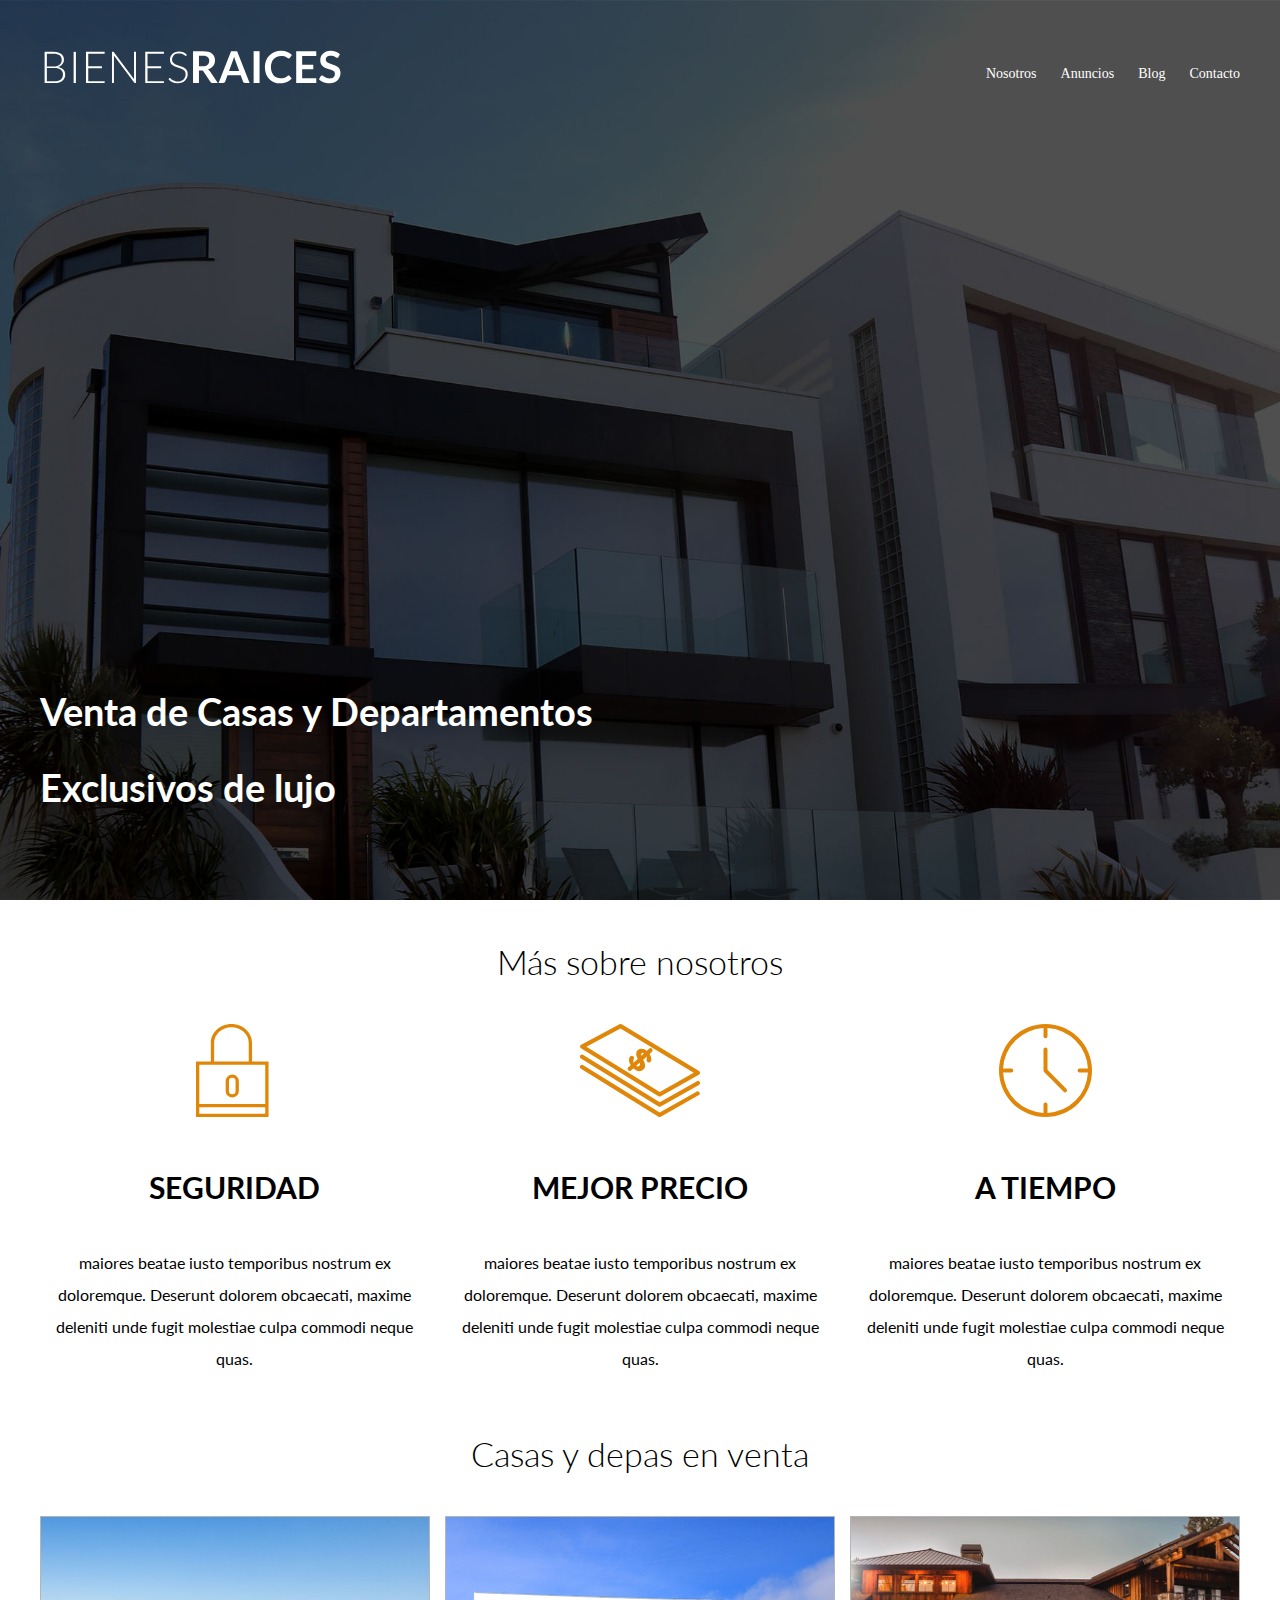
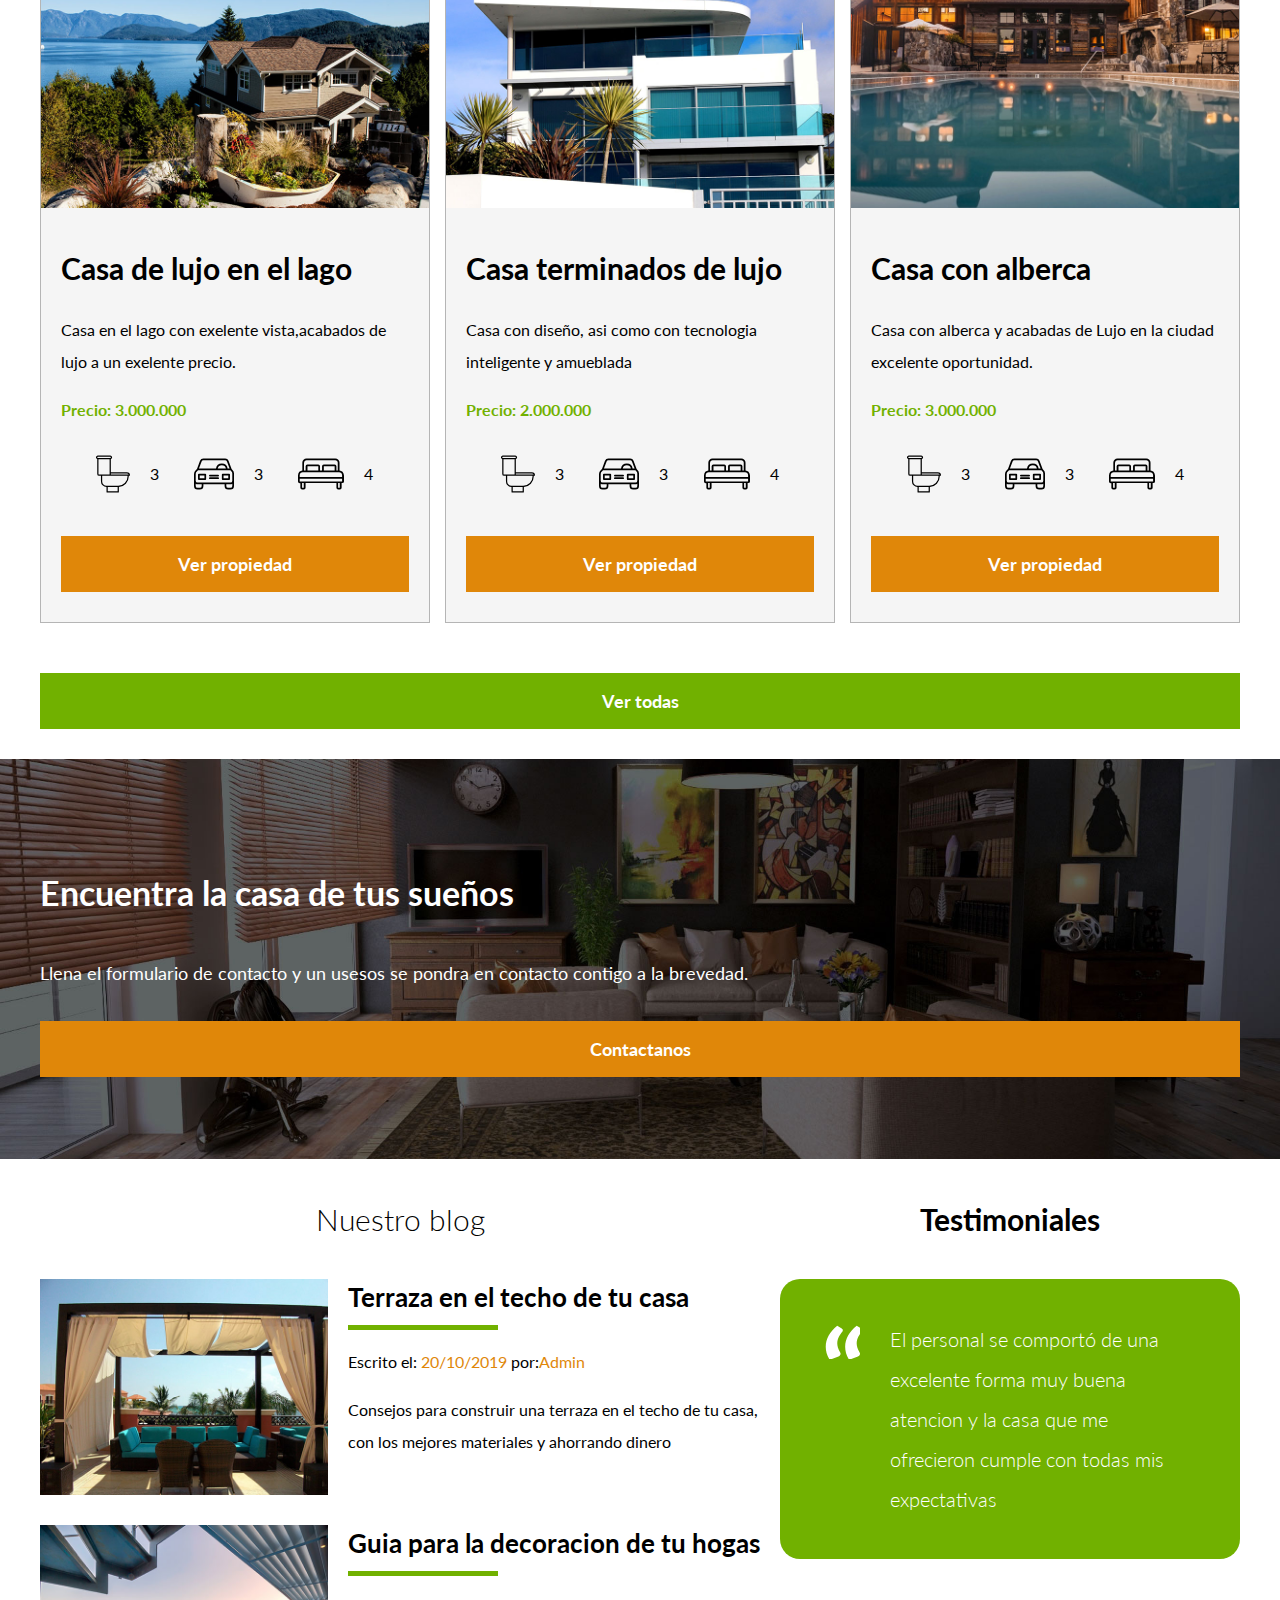
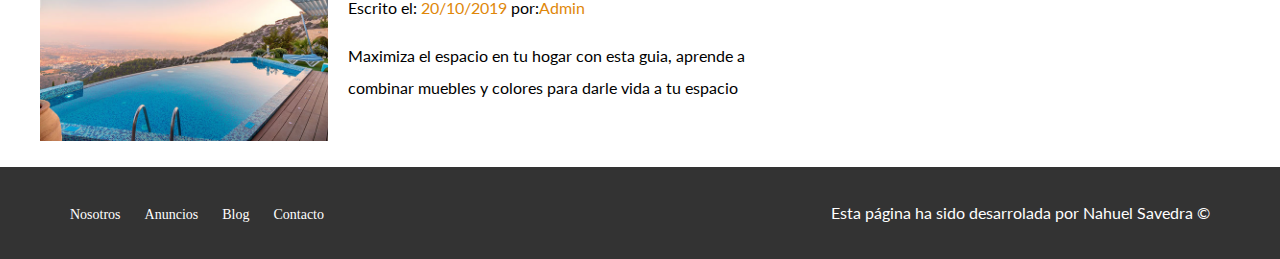
<file: index.html>
<!DOCTYPE html>
<html lang="en">
<head>
    <meta charset="UTF-8">
    <meta name="viewport" content="width=device-width, initial-scale=1.0">
    <meta http-equiv="X-UA-Compatible" content="ie=edge">
    <title>Bienes Raíces</title>
    <link href="https://fonts.googleapis.com/css?family=Lato:300,400,700,900&display=swap" rel="stylesheet">
    <link rel="stylesheet" href="css/normalice.css">
    <link rel="stylesheet" href="css/styles.css">
</head>
<body>
    <header class="site-header inicio">
        <div class="contenedor contenido-header">
            <div class="barra">
              <a href="/">
              <img src="img/logo.svg" alt="Logotipo de Bienes Raices">
              </a>


              <div class="mobile-menu">
                <a href="#navegacion"><img src="img/barras.svg" alt="Barras"></a>
              </div>


              <nav id="navegacion" class="navegacion">
                <a href="Nosotros.html">Nosotros</a>
                <a href="Anuncios.html">Anuncios</a>
                <a href="Blog.html">Blog</a>
                <a href="Contacto.html">Contacto</a>
            </nav>
        </div> <!--contenedor -->

      <h1>Venta de Casas y Departamentos Exclusivos de lujo</h1>
    </div>
   </header>

    <section class="contenedor">
        <h2 class="fw-300 centrar-texto">Más sobre nosotros</h2>
        <div class="iconos-nosotros">
            <div class="icono">
                <img src="img/icono1.svg" alt="Icono seguridad">
                <h3>Seguridad</h3>
                <p>maiores beatae iusto temporibus nostrum ex doloremque. Deserunt dolorem obcaecati, maxime deleniti unde fugit molestiae culpa commodi neque quas.</p>
            </div>

            <div class="icono">
                <img src="img/icono2.svg" alt="Icono Mejor precio">
                <h3>Mejor precio</h3>
                <p>maiores beatae iusto temporibus nostrum ex doloremque. Deserunt dolorem obcaecati, maxime deleniti unde fugit molestiae culpa commodi neque quas.</p>
            </div>

            <div class="icono">
                <img src="img/icono3.svg" alt="Icono Tiempo">
                <h3>A tiempo</h3>
                <p>maiores beatae iusto temporibus nostrum ex doloremque. Deserunt dolorem obcaecati, maxime deleniti unde fugit molestiae culpa commodi neque quas.</p>
            </div>
      </div>
    </section>

    <main class="section contenedor">
        <h2 class="fw-300 centrar-texto">Casas y depas en venta</h2>
        <div class="contenedor-anuncios">
        <div class="anuncio">
              <img src="img/anuncio1.jpg" alt="imagen lago">
                  <div class="contenido-anuncio">
                  <h3>Casa de lujo en el lago</h3>
                  <p>Casa en el lago con exelente vista,acabados de lujo a un exelente precio.</p>
                  <p class="precio">Precio: 3.000.000</p>
                  <ul class="iconos-caracteristica">
                      <li><img src="img/icono_wc.svg" alt="icono wc">
                    <p>3</p></li>
                      <li><img src="img/icono_estacionamiento.svg" alt="icono wc">
                        <p>3</p></li>
                      <li><img src="img/icono_dormitorio.svg" alt="icono wc">
                        <p>4</p></li>
                  </ul>
                  <a href="anuncio.html" class="botones boton-amarillo d-block">Ver propiedad</a>
                </div>
        </div>

        <div class="anuncio">
            <img src="img/anuncio2.jpg" alt="imagen casa de lujo">
                <div class="contenido-anuncio">
                <h3>Casa terminados de lujo</h3>
                <p>Casa con diseño, asi como con tecnologia inteligente y amueblada </p>
                <p class="precio">Precio: 2.000.000</p>
                <ul class="iconos-caracteristica">
                    <li><img src="img/icono_wc.svg" alt="icono wc">
                  <p>3</p></li>
                    <li><img src="img/icono_estacionamiento.svg" alt="icono wc">
                      <p>3</p></li>
                    <li><img src="img/icono_dormitorio.svg" alt="icono wc">
                      <p>4</p></li>
                </ul>
                <a href="anuncio.html" class="botones boton-amarillo d-block">Ver propiedad</a>
                </div>
        </div>

        <div class="anuncio">
            <img src="img/anuncio3.jpg" alt="imagen alberca">
                <div class="contenido-anuncio">
                  <h3>Casa con alberca</h3>
                  <p>Casa con alberca y acabadas de Lujo en la ciudad excelente oportunidad.</p>
                  <p class="precio">Precio: 3.000.000</p>
                  <ul class="iconos-caracteristica">
                    <li><img src="img/icono_wc.svg" alt="icono wc">
                  <p>3</p></li>
                    <li><img src="img/icono_estacionamiento.svg" alt="icono wc">
                      <p>3</p></li>
                    <li><img src="img/icono_dormitorio.svg" alt="icono wc">
                      <p>4</p></li>
                </ul>
                  <a href="anuncio.html" class="botones boton-amarillo d-block">Ver propiedad</a>
                </div>
        </div>
      </div>

        <div class="ver-todas"><a href="Anuncios.html" class="botones boton-verde">Ver todas</a></div>

    </main>

    <section class="imagen-contacto">
            <div class="contenedor contenido-contacto">
            <h2>Encuentra la casa de tus sueños</h2>
            <p>Llena el formulario de contacto y un usesos se pondra en contacto contigo a la brevedad.</p>
            <a href="Contacto.html" class="botones boton-amarillo">Contactanos</a>
            </div>
    </section>
    <div class="seccion-inferior contenedor seccion">
    <section class="blog">
        <h3 class="centrar-texto fw-300">Nuestro blog</h3>

        <article class="entrada-blog">
            <div class="imagen">
            <img src="img/blog1.jpg" alt="Entrada de blog">
          </div>
          <div class="texto-entrada">
            <a href="entrada.html">
             <h4>Terraza en el techo de tu casa</h4>
            </a>
            <p>Escrito el: <span>20/10/2019</span> por:<span>Admin</span></p>
            <p>Consejos para construir una terraza en el techo de tu casa, con los mejores materiales y ahorrando dinero</p>
          </div>
        </article>

        <article class="entrada-blog">
          <div class="imagen">
            <img src="img/blog2.jpg" alt="Entrada de blog">
          </div>
          <div class="texto-entrada">
            <a href="entrada.html">
              <h4>Guia para la decoracion de tu hogas</h4>
            </a>
            <p>Escrito el: <span>20/10/2019</span> por:<span>Admin</span></p>
            <p>Maximiza el espacio en tu hogar con esta guia, aprende a combinar muebles y colores para darle vida a tu espacio</p>
          </div>
        </article>
    </section>

    <section class="testimoniales">
        <h3 class="centrar-texto fw300">Testimoniales</h3>
          <div class="testimonial">
        <blockquote>
            El personal se comportó de una excelente forma muy buena atencion y la casa que me ofrecieron cumple con todas mis expectativas
        </blockquote>
    </section>
  </div>
   <p> </p>
  </div>

    <footer class="site-footer seccion">
      <div class="contenedor contenedor-footer">
      <nav class="navegacion">
        <a href="Nosotros.html">Nosotros</a>
        <a href="Anuncios.html">Anuncios</a>
        <a href="Blog.html">Blog</a>
        <a href="Contacto.html">Contacto</a>
      </nav>
        <p class="copyright">Esta página ha sido desarrolada por Nahuel Savedra &copy; </p>
      </div>
    </footer>
</body>
</html>
</file>
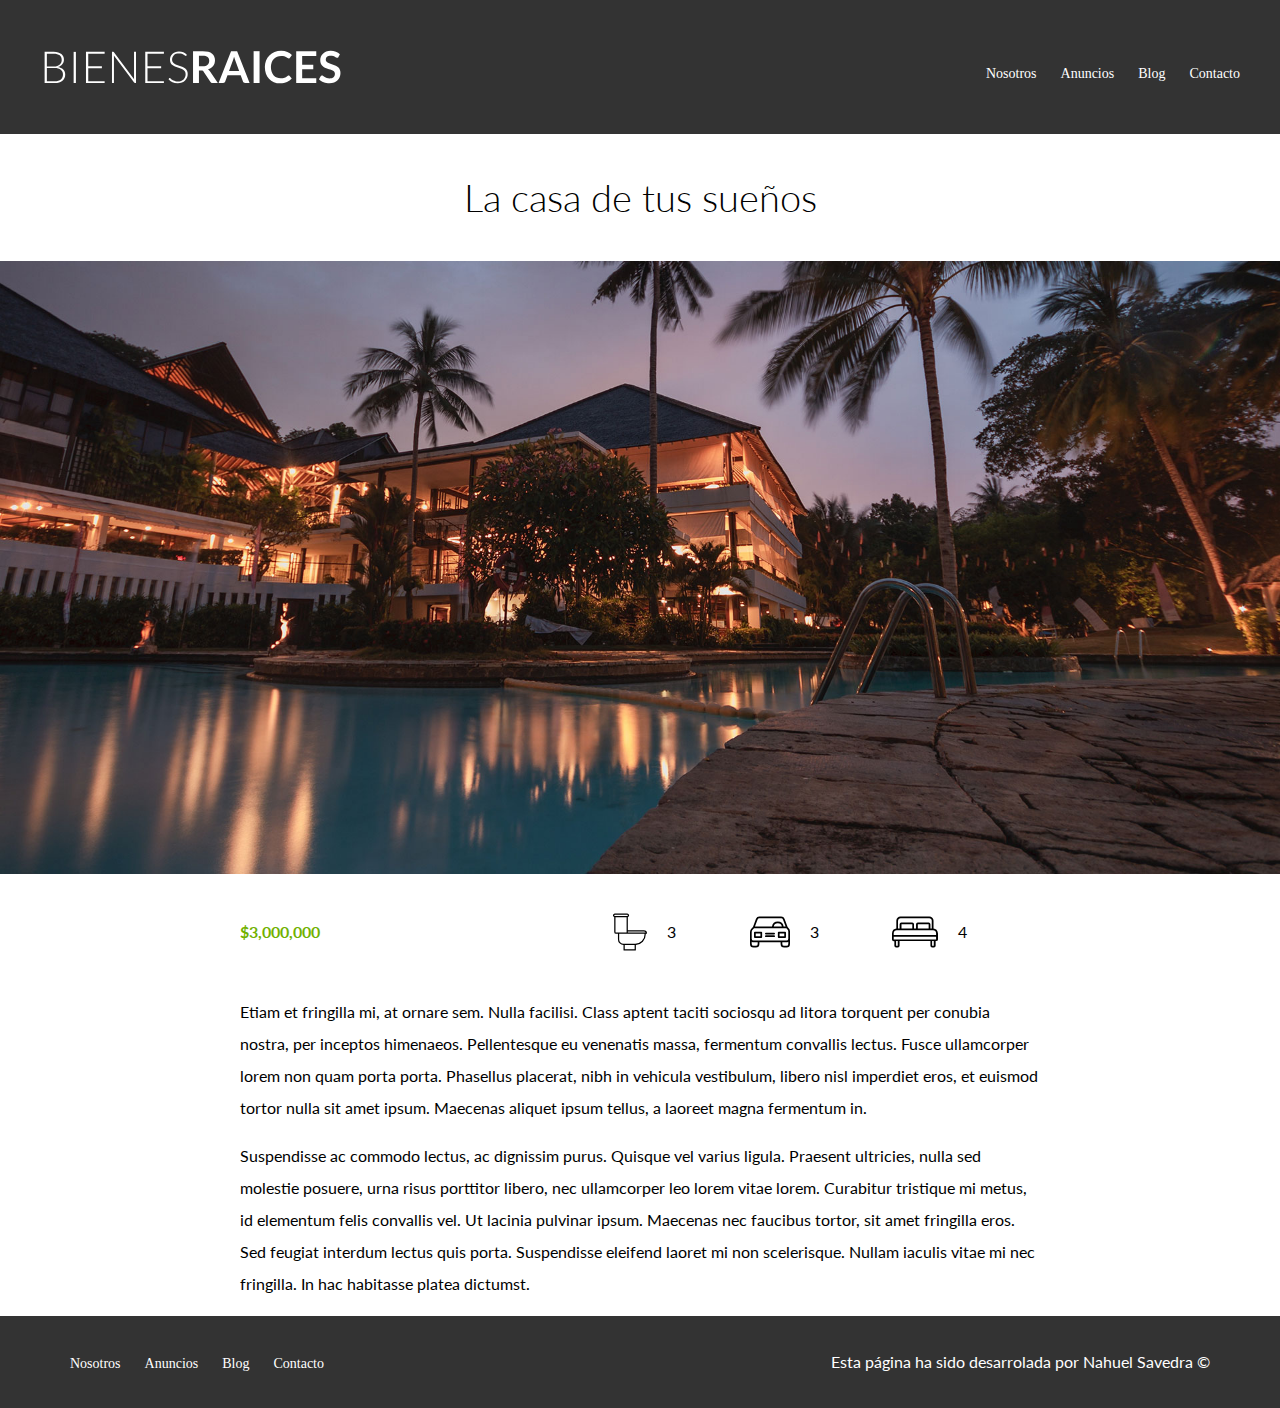
<file: anuncio.html>
<!DOCTYPE html>
<html lang="en">
<head>
    <meta charset="UTF-8">
    <meta name="viewport" content="width=device-width, initial-scale=1.0">
    <meta http-equiv="X-UA-Compatible" content="ie=edge">
    <title>Bienes Raíces</title>
    <link href="https://fonts.googleapis.com/css?family=Lato:300,400,700,900&display=swap" rel="stylesheet">
    <link rel="stylesheet" href="css/normalice.css">
    <link rel="stylesheet" href="css/styles.css">
</head>
<body>
    <header class="site-header">
        <div class="contenedor contenido-header">
            <div class="barra">
              <a href="/">
              <img src="img/logo.svg" alt="Logotipo de Bienes Raices"></a>

              <div class="mobile-menu">
                <a href="#navegacion"><img src="img/barras.svg" alt="Barras"></a>
              </div>


              <nav id="navegacion" class="navegacion">
                <a href="Nosotros.html">Nosotros</a>
                <a href="Anuncios.html">Anuncios</a>
                <a href="Blog.html">Blog</a>
                <a href="Contacto.html">Contacto</a>
            </nav>
        </div> <!--contenedor -->
    </div>
   </header>

        <h1 class="fw-300 centrar-texto">La casa de tus sueños</h1>
        <img src="img/destacada.jpg" alt="Imagen anuncio">

        <main class="contenedor seccion contenido-centrado">
            <div class="resumen-propiedad">
                <p class="precio">$3,000,000</p>
                <ul class="iconos-caracteristica">
                    <li><img src="img/icono_wc.svg" alt="icono wc">
                  <p>3</p></li>
                    <li><img src="img/icono_estacionamiento.svg" alt="icono wc">
                      <p>3</p></li>
                    <li><img src="img/icono_dormitorio.svg" alt="icono wc">
                      <p>4</p></li>
                </ul>
            </div>
            <p> Etiam et fringilla mi, at ornare sem. Nulla facilisi. Class aptent taciti sociosqu ad litora torquent per conubia nostra, per inceptos himenaeos. Pellentesque eu venenatis massa, fermentum convallis lectus. Fusce ullamcorper lorem non quam porta porta. Phasellus placerat, nibh in vehicula vestibulum, libero nisl imperdiet eros, et euismod tortor nulla sit amet ipsum. Maecenas aliquet ipsum tellus, a laoreet magna fermentum in.</p>
            <p>Suspendisse ac commodo lectus, ac dignissim purus. Quisque vel varius ligula. Praesent ultricies, nulla sed molestie posuere, urna risus porttitor libero, nec ullamcorper leo lorem vitae lorem. Curabitur tristique mi metus, id elementum felis convallis vel. Ut lacinia pulvinar ipsum. Maecenas nec faucibus tortor, sit amet fringilla eros. Sed feugiat interdum lectus quis porta. Suspendisse eleifend laoret mi non scelerisque. Nullam iaculis vitae mi nec fringilla. In hac habitasse platea dictumst.</p>     
        </main>

    <footer class="site-footer seccion">
      <div class="contenedor contenedor-footer">
      <nav class="navegacion">
        <a href="Nosotros.html">Nosotros</a>
        <a href="Anuncios.html">Anuncios</a>
        <a href="Blog.html">Blog</a>
        <a href="Contacto.html">Contacto</a>
      </nav>
        <p class="copyright">Esta página ha sido desarrolada por Nahuel Savedra &copy; </p>
      </div>
    </footer>
</body>
</html>
</file>
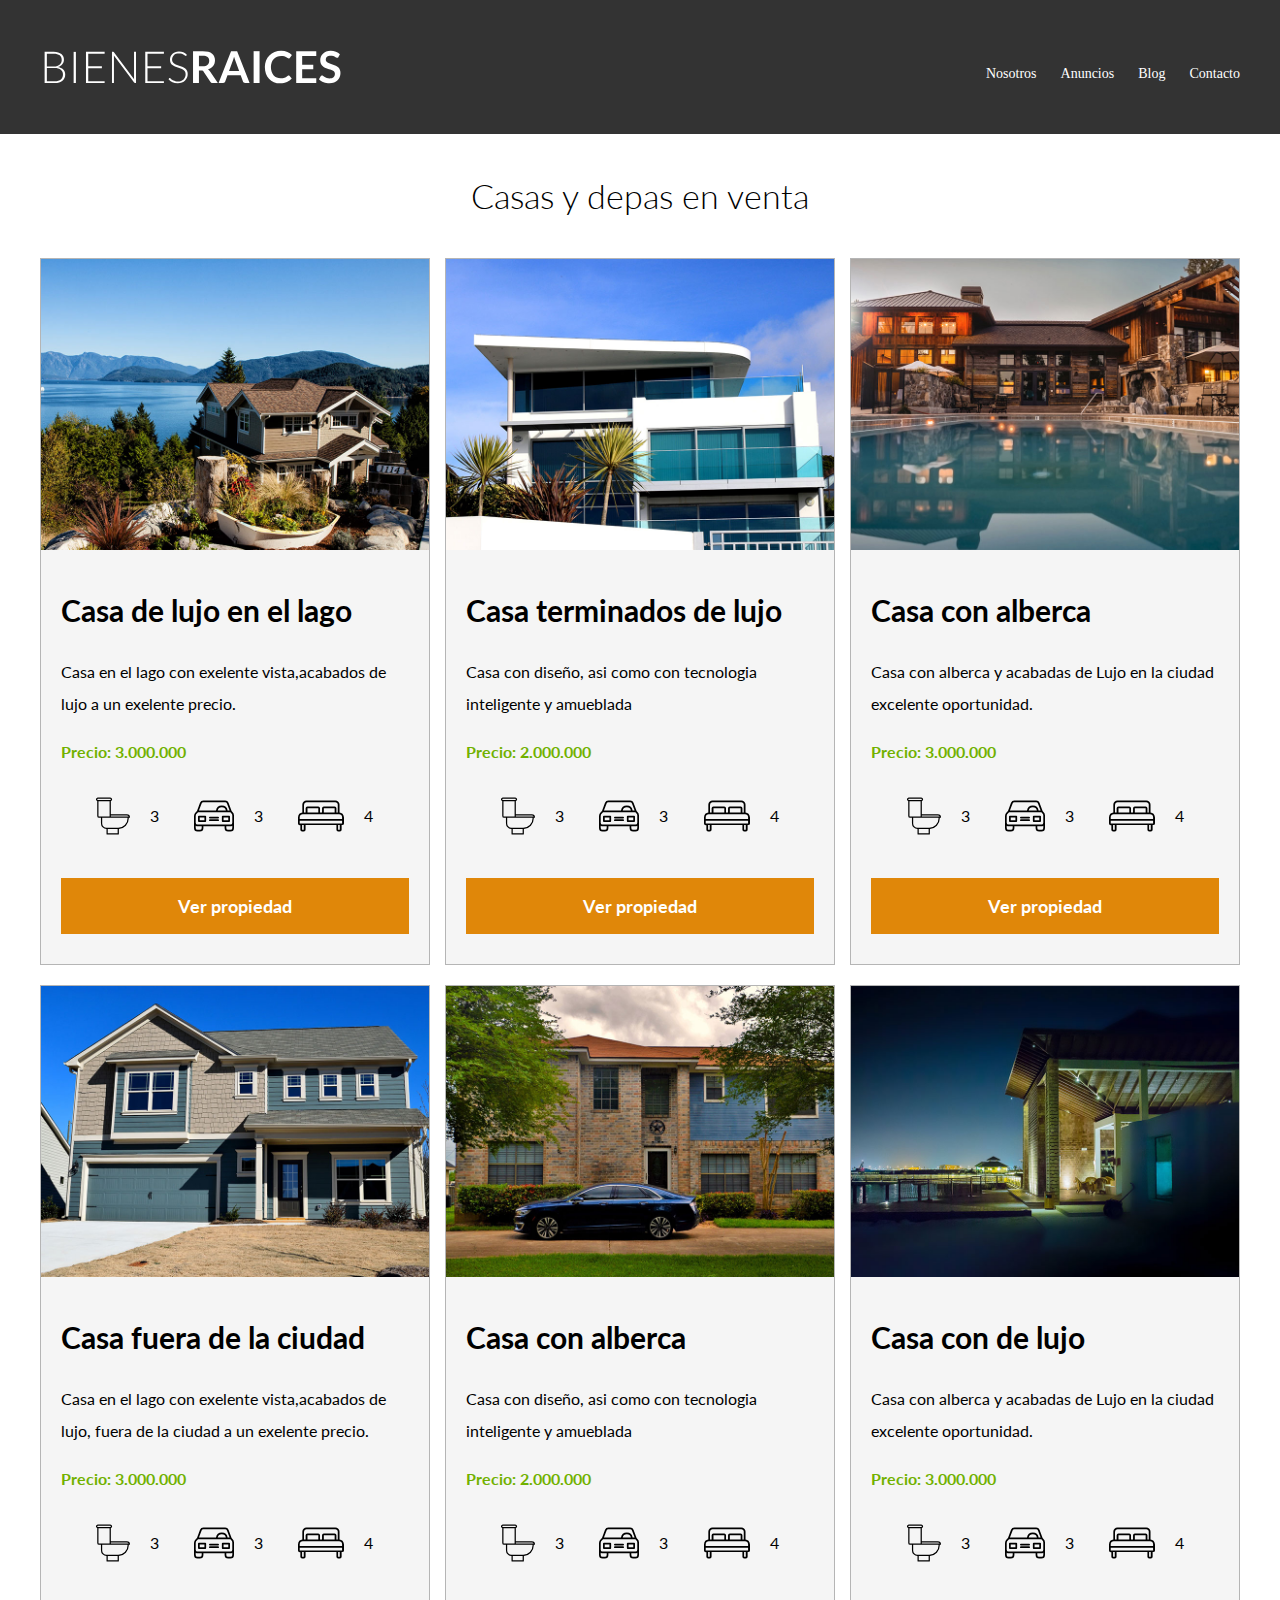
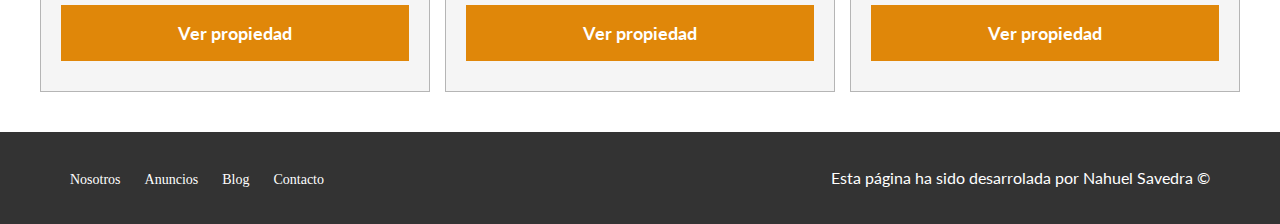
<file: Anuncios.html>
<!DOCTYPE html>
<html lang="en">
<head>
    <meta charset="UTF-8">
    <meta name="viewport" content="width=device-width, initial-scale=1.0">
    <meta http-equiv="X-UA-Compatible" content="ie=edge">
    <title>Bienes Raíces</title>
    <link href="https://fonts.googleapis.com/css?family=Lato:300,400,700,900&display=swap" rel="stylesheet">
    <link rel="stylesheet" href="css/normalice.css">
    <link rel="stylesheet" href="css/styles.css">
</head>
<body>
    <header class="site-header">
        <div class="contenedor contenido-header">
            <div class="barra">
              <a href="/">
              <img src="img/logo.svg" alt="Logotipo de Bienes Raices"></a>

              <div class="mobile-menu">
                <a href="#navegacion"><img src="img/barras.svg" alt="Barras"></a>
              </div>


              <nav id="navegacion" class="navegacion">
                <a href="Nosotros.html">Nosotros</a>
                <a href="Anuncios.html">Anuncios</a>
                <a href="Blog.html">Blog</a>
                <a href="Contacto.html">Contacto</a>
            </nav>
        </div> <!--contenedor -->
    </div>
   </header>

   
   <main class="section contenedor">
        <h2 class="fw-300 centrar-texto">Casas y depas en venta</h2>
        <div class="contenedor-anuncios">
        <div class="anuncio">
              <img src="img/anuncio1.jpg" alt="imagen lago">
                  <div class="contenido-anuncio">
                  <h3>Casa de lujo en el lago</h3>
                  <p>Casa en el lago con exelente vista,acabados de lujo a un exelente precio.</p>
                  <p class="precio">Precio: 3.000.000</p>
                  <ul class="iconos-caracteristica">
                      <li><img src="img/icono_wc.svg" alt="icono wc">
                    <p>3</p></li>
                      <li><img src="img/icono_estacionamiento.svg" alt="icono wc">
                        <p>3</p></li>
                      <li><img src="img/icono_dormitorio.svg" alt="icono wc">
                        <p>4</p></li>
                  </ul>
                  <a href="anuncio.html" class="botones boton-amarillo d-block">Ver propiedad</a>
                </div>
        </div>

        <div class="anuncio">
            <img src="img/anuncio2.jpg" alt="imagen casa de lujo">
                <div class="contenido-anuncio">
                <h3>Casa terminados de lujo</h3>
                <p>Casa con diseño, asi como con tecnologia inteligente y amueblada </p>
                <p class="precio">Precio: 2.000.000</p>
                <ul class="iconos-caracteristica">
                    <li><img src="img/icono_wc.svg" alt="icono wc">
                  <p>3</p></li>
                    <li><img src="img/icono_estacionamiento.svg" alt="icono wc">
                      <p>3</p></li>
                    <li><img src="img/icono_dormitorio.svg" alt="icono wc">
                      <p>4</p></li>
                </ul>
                <a href="anuncio.html" class="botones boton-amarillo d-block">Ver propiedad</a>
                </div>
        </div>

        <div class="anuncio">
            <img src="img/anuncio3.jpg" alt="imagen alberca">
                <div class="contenido-anuncio">
                  <h3>Casa con alberca</h3>
                  <p>Casa con alberca y acabadas de Lujo en la ciudad excelente oportunidad.</p>
                  <p class="precio">Precio: 3.000.000</p>
                  <ul class="iconos-caracteristica">
                    <li><img src="img/icono_wc.svg" alt="icono wc">
                  <p>3</p></li>
                    <li><img src="img/icono_estacionamiento.svg" alt="icono wc">
                      <p>3</p></li>
                    <li><img src="img/icono_dormitorio.svg" alt="icono wc">
                      <p>4</p></li>
                </ul>
                  <a href="anuncio.html" class="botones boton-amarillo d-block">Ver propiedad</a>
                </div>
        </div>
      </div>
      <div class="contenedor-anuncios">
            <div class="anuncio">
                  <img src="img/anuncio4.jpg" alt="Casa de lujo">
                      <div class="contenido-anuncio">
                      <h3>Casa fuera de la ciudad</h3>
                      <p>Casa en el lago con exelente vista,acabados de lujo, fuera de la ciudad a un exelente precio.</p>
                      <p class="precio">Precio: 3.000.000</p>
                      <ul class="iconos-caracteristica">
                          <li><img src="img/icono_wc.svg" alt="icono wc">
                        <p>3</p></li>
                          <li><img src="img/icono_estacionamiento.svg" alt="icono wc">
                            <p>3</p></li>
                          <li><img src="img/icono_dormitorio.svg" alt="icono wc">
                            <p>4</p></li>
                      </ul>
                      <a href="anuncio.html" class="botones boton-amarillo d-block">Ver propiedad</a>
                    </div>
            </div>
    
            <div class="anuncio">
                <img src="img/anuncio5.jpg" alt="imagen casa con alberca">
                    <div class="contenido-anuncio">
                    <h3>Casa con alberca</h3>
                    <p>Casa con diseño, asi como con tecnologia inteligente y amueblada </p>
                    <p class="precio">Precio: 2.000.000</p>
                    <ul class="iconos-caracteristica">
                        <li><img src="img/icono_wc.svg" alt="icono wc">
                      <p>3</p></li>
                        <li><img src="img/icono_estacionamiento.svg" alt="icono wc">
                          <p>3</p></li>
                        <li><img src="img/icono_dormitorio.svg" alt="icono wc">
                          <p>4</p></li>
                    </ul>
                    <a href="anuncio.html" class="botones boton-amarillo d-block">Ver propiedad</a>
                    </div>
            </div>
    
            <div class="anuncio">
                <img src="img/anuncio6.jpg" alt="imagen alberca">
                    <div class="contenido-anuncio">
                      <h3>Casa con de lujo</h3>
                      <p>Casa con alberca y acabadas de Lujo en la ciudad excelente oportunidad.</p>
                      <p class="precio">Precio: 3.000.000</p>
                      <ul class="iconos-caracteristica">
                        <li><img src="img/icono_wc.svg" alt="icono wc">
                      <p>3</p></li>
                        <li><img src="img/icono_estacionamiento.svg" alt="icono wc">
                          <p>3</p></li>
                        <li><img src="img/icono_dormitorio.svg" alt="icono wc">
                          <p>4</p></li>
                    </ul>
                      <a href="anuncio.html" class="botones boton-amarillo d-block">Ver propiedad</a>
                    </div>
            </div>
          </div>
    </main>


    <footer class="site-footer seccion">
      <div class="contenedor contenedor-footer">
      <nav class="navegacion">
        <a href="Nosotros.html">Nosotros</a>
        <a href="Anuncios.html">Anuncios</a>
        <a href="Blog.html">Blog</a>
        <a href="Contacto.html">Contacto</a>
      </nav>
      <p class="copyright">Esta página ha sido desarrolada por Nahuel Savedra &copy; </p>
      </div>
    </footer>
</body>
</html>
</file>
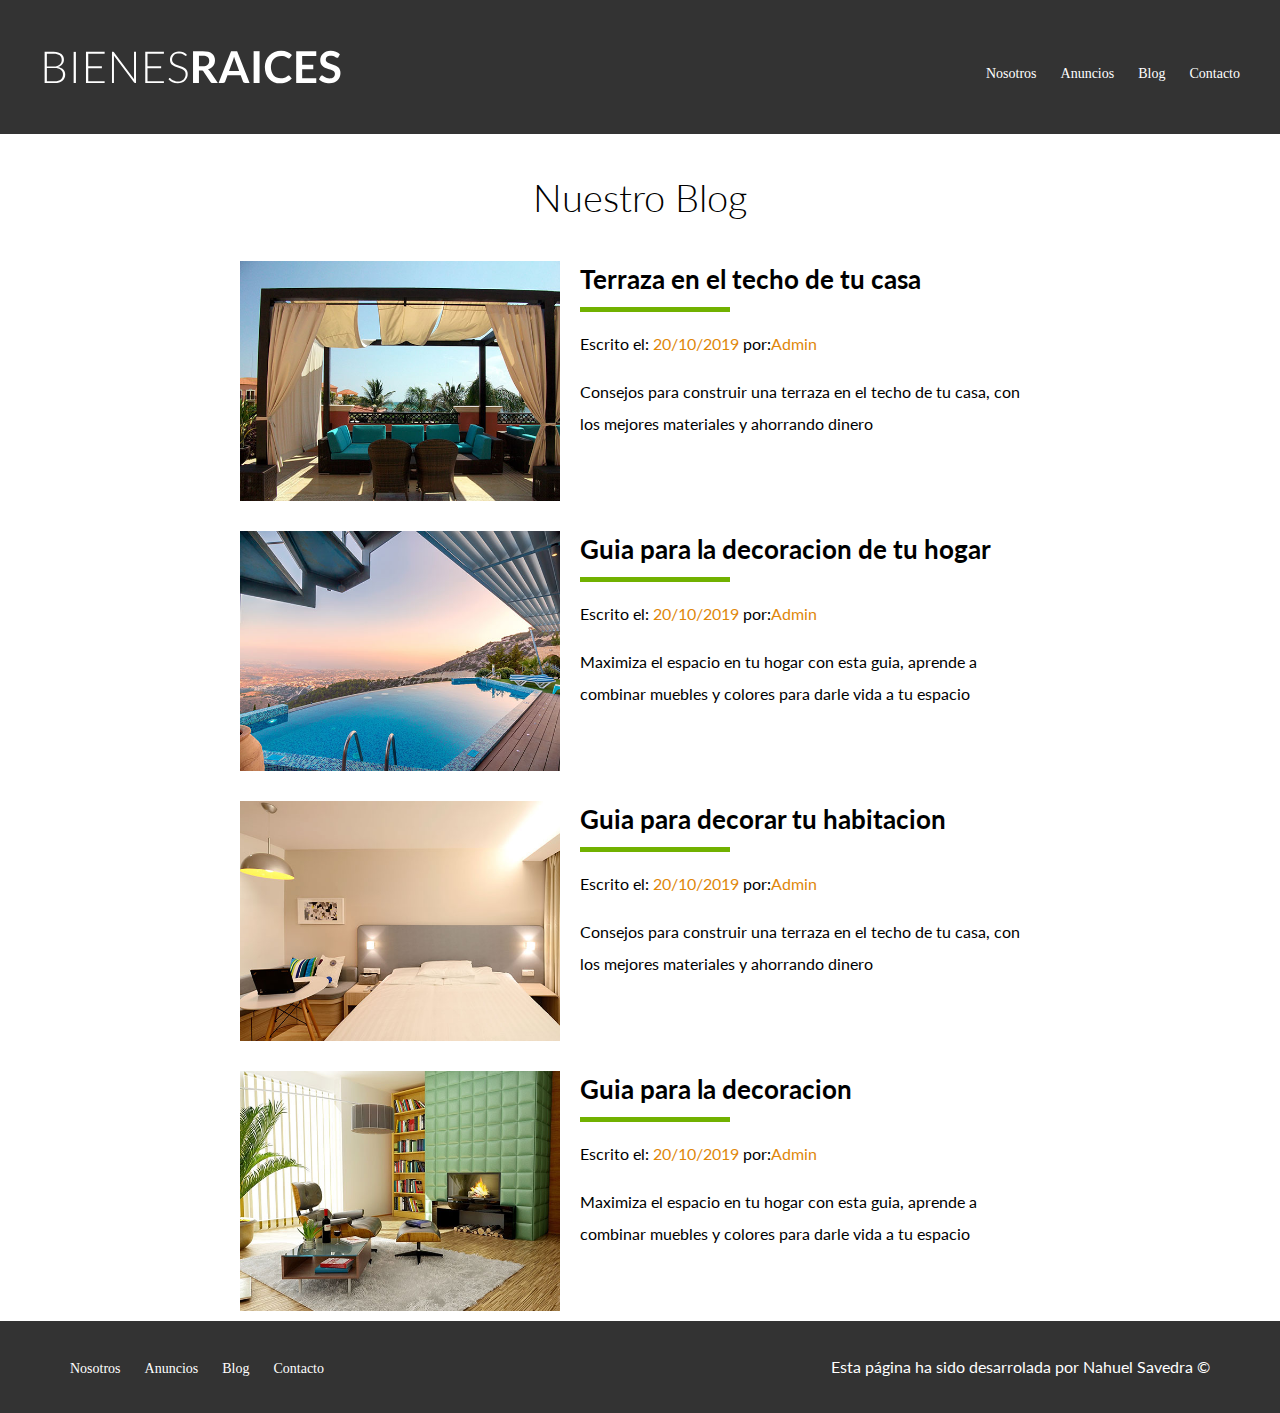
<file: Blog.html>
<!DOCTYPE html>
<html lang="en">
<head>
    <meta charset="UTF-8">
    <meta name="viewport" content="width=device-width, initial-scale=1.0">
    <meta http-equiv="X-UA-Compatible" content="ie=edge">
    <title>Bienes Raíces</title>
    <link href="https://fonts.googleapis.com/css?family=Lato:300,400,700,900&display=swap" rel="stylesheet">
    <link rel="stylesheet" href="css/normalice.css">
    <link rel="stylesheet" href="css/styles.css">
</head>
<body>
    <header class="site-header">
        <div class="contenedor contenido-header">
            <div class="barra">
              <a href="/">
              <img src="img/logo.svg" alt="Logotipo de Bienes Raices"></a>

              <div class="mobile-menu">
                <a href="#navegacion"><img src="img/barras.svg" alt="Barras"></a>
              </div>


              <nav id="navegacion" class="navegacion">
                <a href="Nosotros.html">Nosotros</a>
                <a href="Anuncios.html">Anuncios</a>
                <a href="Blog.html">Blog</a>
                <a href="Contacto.html">Contacto</a>
            </nav>
        </div> <!--contenedor -->
    </div>
   </header>
         <main class="contenedor seccion contenido-centrado">

        <h1 class="fw-300 centrar-texto">Nuestro Blog</h1>
        <article class="entrada-blog">
            <div class="imagen">
            <img src="img/blog1.jpg" alt="Entrada de blog">
          </div>
          <div class="texto-entrada">
            <a href="entrada.html">
             <h4>Terraza en el techo de tu casa</h4>
            </a>
            <p>Escrito el: <span>20/10/2019</span> por:<span>Admin</span></p>
            <p>Consejos para construir una terraza en el techo de tu casa, con los mejores materiales y ahorrando dinero</p>
          </div>
        </article>

        <article class="entrada-blog">
          <div class="imagen">
            <img src="img/blog2.jpg" alt="Entrada de blog">
          </div>
          <div class="texto-entrada">
            <a href="entrada.html">
              <h4>Guia para la decoracion de tu hogar</h4>
            </a>
            <p>Escrito el: <span>20/10/2019</span> por:<span>Admin</span></p>
            <p>Maximiza el espacio en tu hogar con esta guia, aprende a combinar muebles y colores para darle vida a tu espacio</p>
          </div>
        </article>
        <article class="entrada-blog">
            <div class="imagen">
            <img src="img/blog4.jpg" alt="Entrada de blog">
          </div>
          <div class="texto-entrada">
            <a href="entrada.html">
             <h4>Guia para decorar tu habitacion</h4>
            </a>
            <p>Escrito el: <span>20/10/2019</span> por:<span>Admin</span></p>
            <p>Consejos para construir una terraza en el techo de tu casa, con los mejores materiales y ahorrando dinero</p>
          </div>
        </article>

        <article class="entrada-blog">
          <div class="imagen">
            <img src="img/blog3.jpg" alt="Entrada de blog">
          </div>
          <div class="texto-entrada">
            <a href="entrada.html">
              <h4>Guia para la decoracion</h4>
            </a>
            <p>Escrito el: <span>20/10/2019</span> por:<span>Admin</span></p>
            <p>Maximiza el espacio en tu hogar con esta guia, aprende a combinar muebles y colores para darle vida a tu espacio</p>
          </div>
        </article>
          
        </main>

    <footer class="site-footer seccion">
      <div class="contenedor contenedor-footer">
      <nav class="navegacion">
        <a href="Nosotros.html">Nosotros</a>
        <a href="Anuncios.html">Anuncios</a>
        <a href="Blog.html">Blog</a>
        <a href="Contacto.html">Contacto</a>
      </nav>
      <p class="copyright">Esta página ha sido desarrolada por Nahuel Savedra &copy; </p>
      </div>
    </footer>
</body>
</html>
</file>
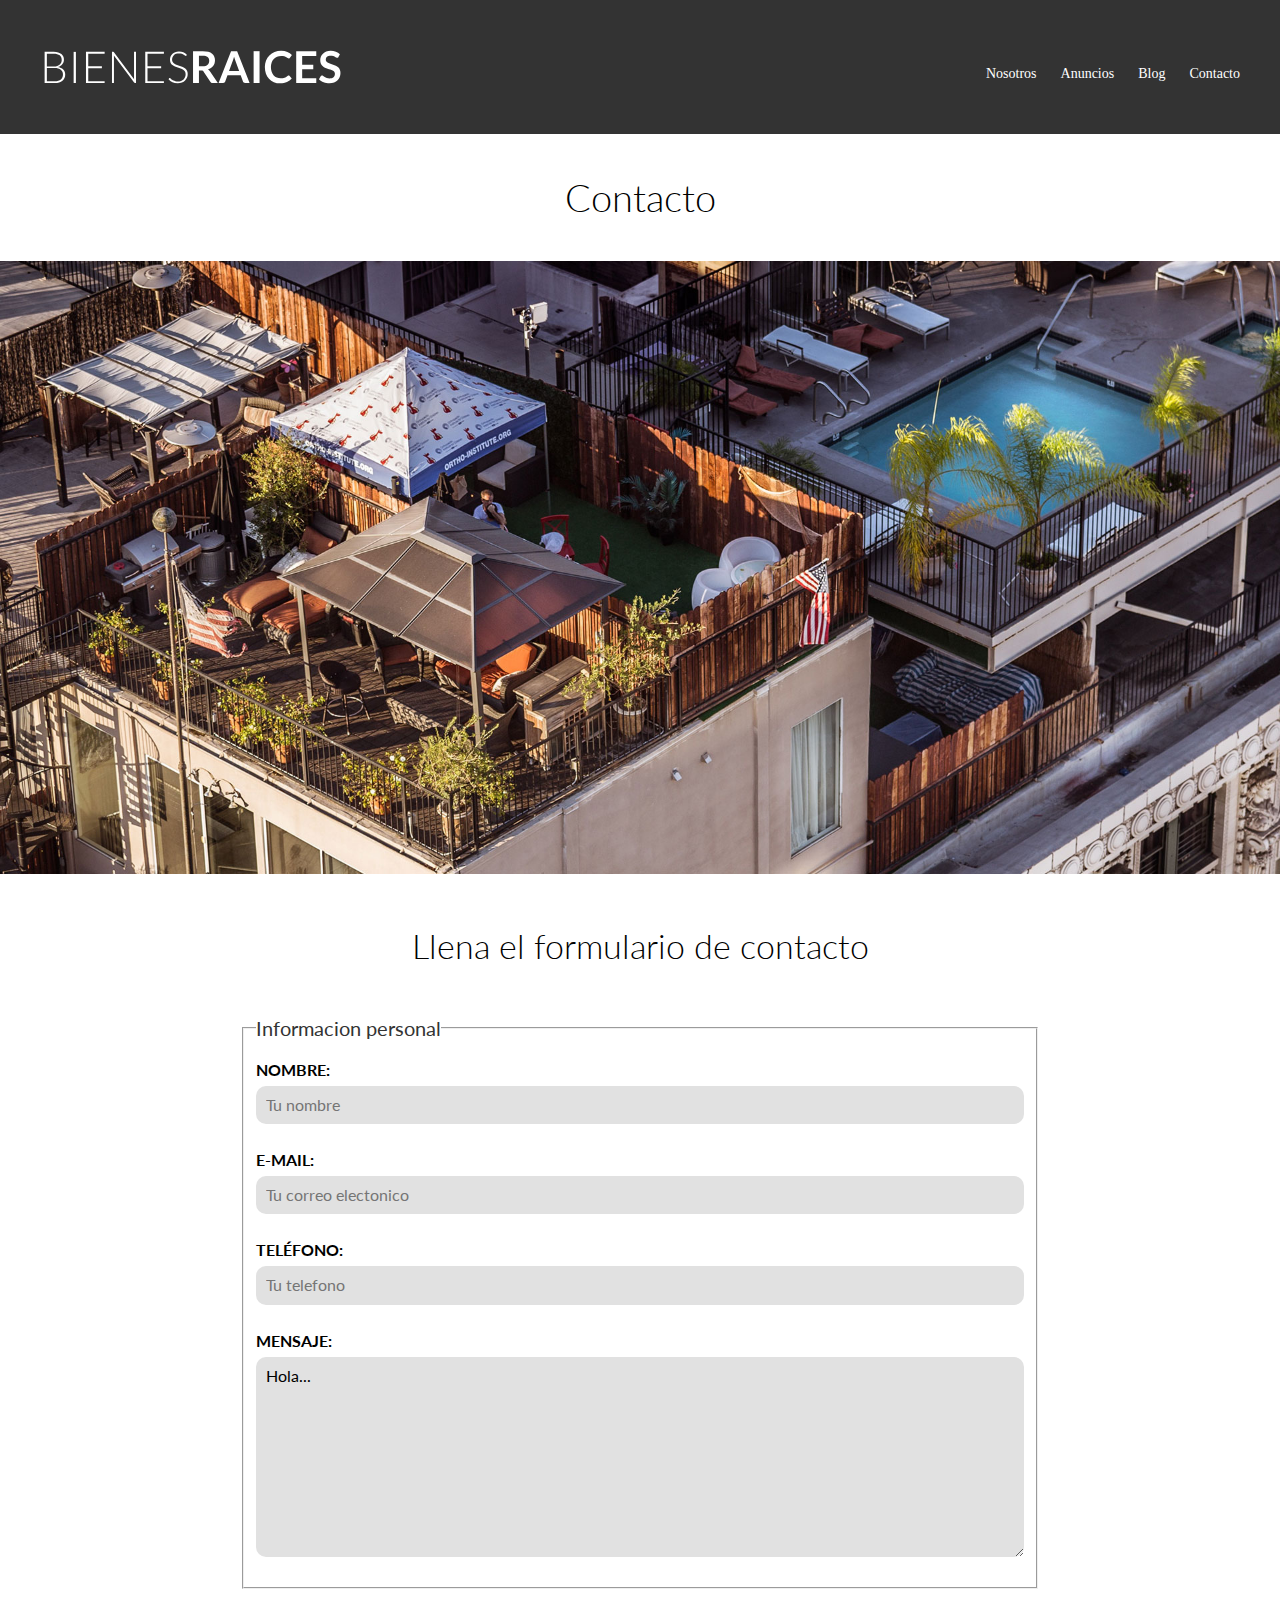
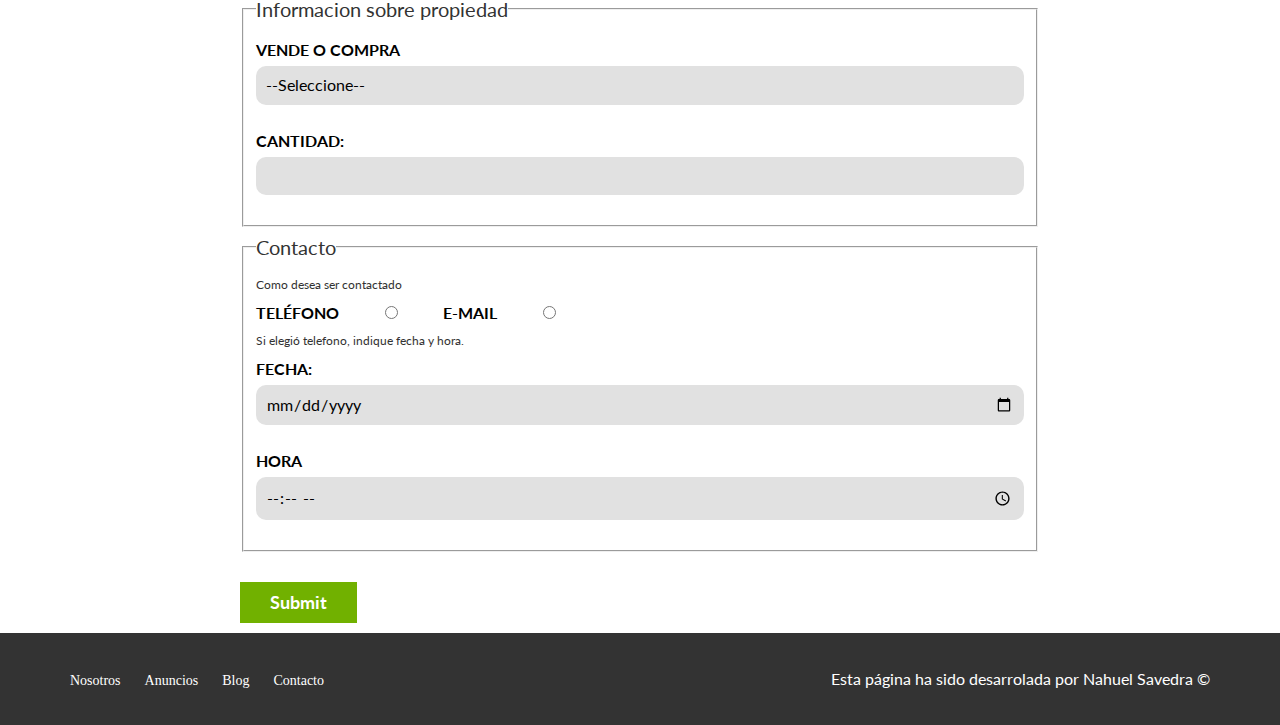
<file: Contacto.html>
<!DOCTYPE html>
<html lang="en">
<head>
    <meta charset="UTF-8">
    <meta name="viewport" content="width=device-width, initial-scale=1.0">
    <meta http-equiv="X-UA-Compatible" content="ie=edge">
    <title>Bienes Raíces</title>
    <link href="https://fonts.googleapis.com/css?family=Lato:300,400,700,900&display=swap" rel="stylesheet">
    <link rel="stylesheet" href="css/normalice.css">
    <link rel="stylesheet" href="css/styles.css">
</head>
<body>
    <header class="site-header">
        <div class="contenedor contenido-header">
            <div class="barra">
              <a href="/">
              <img src="img/logo.svg" alt="Logotipo de Bienes Raices"></a>

              <div class="mobile-menu">
                <a href="#navegacion"><img src="img/barras.svg" alt="Barras"></a>
              </div>


              <nav id="navegacion" class="navegacion">
                <a href="Nosotros.html">Nosotros</a>
                <a href="Anuncios.html">Anuncios</a>
                <a href="Blog.html">Blog</a>
                <a href="Contacto.html">Contacto</a>
            </nav>
        </div> <!--contenedor -->
    </div>
   </header>

    <h1 class="fw-300 centrar-texto">Contacto</h1>
    <img src="img/destacada3.jpg" alt="Imagen principal">

    <main class="contenedor seccion contenido-centrado">
        <h2 class="fw-300 centrar-texto">Llena el formulario de contacto</h2>
        <form action="">
            <fieldset>
                <legend>Informacion personal</legend>
            <label for="nombre">Nombre:</label>
            <input type="text" id="nombre" placeholder="Tu nombre">
            
            <label for="email">E-mail:</label>
            <input type="email" id="email" placeholder="Tu correo electonico" required>

            <label for="telefono">Teléfono:</label>
            <input type="tel" id="telefono" placeholder="Tu telefono" required>

            <label for="mensaje">Mensaje:</label>
            <textarea id="mensaje">Hola...</textarea>

            </fieldset>
            
            <fieldset>
                <legend>Informacion sobre propiedad</legend>
                <label for="opciones">Vende o compra</label>
                <select id="">
                    <option value="--Seleccione--" disabled selected>--Seleccione--</option>
                    <option value="Compra">Compra</option>
                    <option value="Vende">Venta</option>
                </select>

                <label for="cantidad">Cantidad:</label>
                <input type="number" min="0" max="100" step="2">

            </fieldset>
            <fieldset>
                <legend>Contacto</legend>  
                    <p>Como desea ser contactado</p>
                    <div class="forma-contacto">
                    <label for="Telefono">Teléfono</label>
                    <input type="radio" name="contacto" id="telefono">
                    <label for="correo">E-mail</label>
                    <input type="radio" name="contacto" id="correo">
                </div>
                    <p>Si elegió telefono, indique fecha y hora.</p>
                    <label for="fecha">Fecha:</label>
                    <input type="date" id="fecha">

                    <label for="hora">Hora</label>
                    <input type="time" id="hora" min="09:00" max="18:00">
            </fieldset>
            
            <input type="submit" class="botones boton-verde">

        </form>
    </main>

    <footer class="site-footer seccion">
      <div class="contenedor contenedor-footer">
      <nav class="navegacion">
        <a href="Nosotros.html">Nosotros</a>
        <a href="Anuncios.html">Anuncios</a>
        <a href="Blog.html">Blog</a>
        <a href="Contacto.html">Contacto</a>
      </nav>
      <p class="copyright">Esta página ha sido desarrolada por Nahuel Savedra &copy; </p>
      </div>
    </footer>
</body>
</html>
</file>
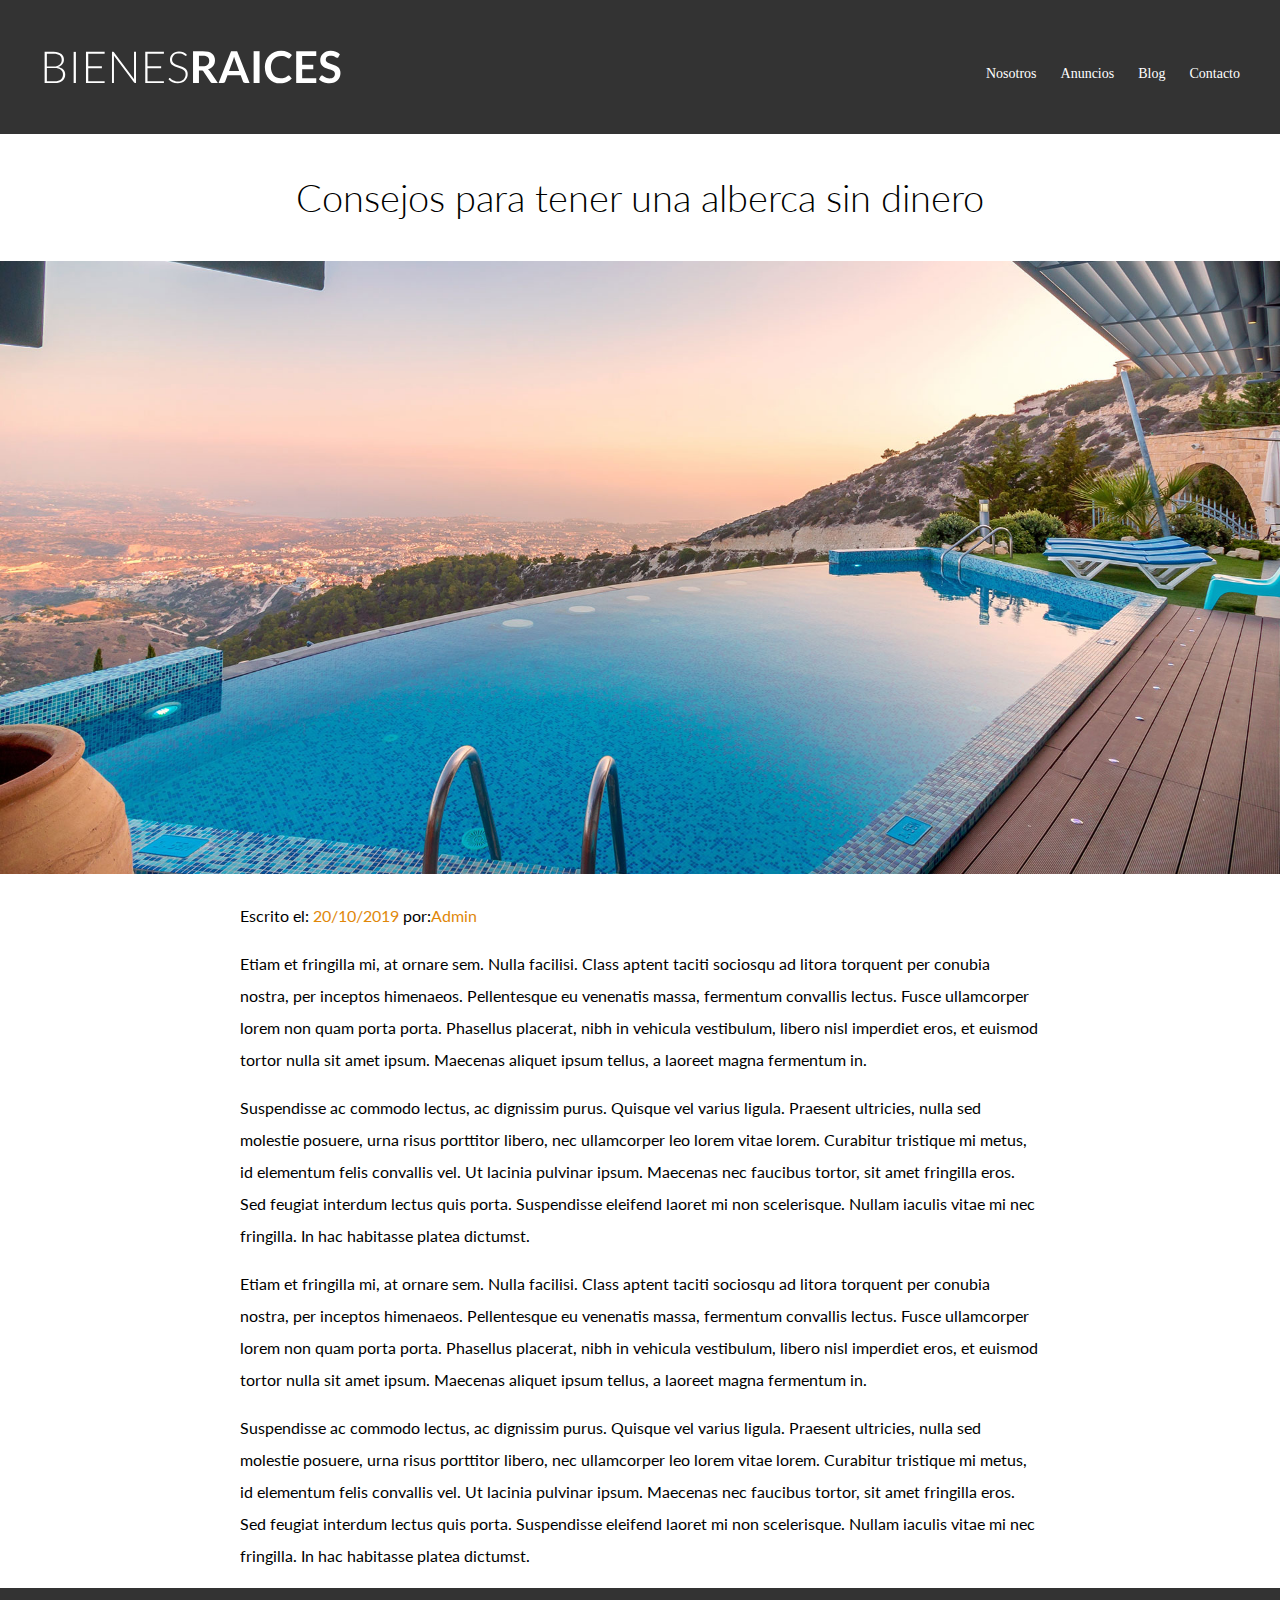
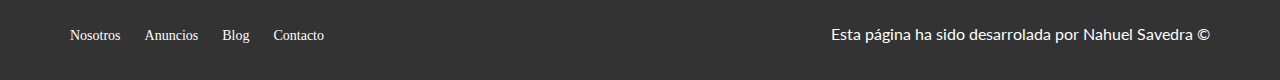
<file: entrada.html>
<!DOCTYPE html>
<html lang="en">
<head>
    <meta charset="UTF-8">
    <meta name="viewport" content="width=device-width, initial-scale=1.0">
    <meta http-equiv="X-UA-Compatible" content="ie=edge">
    <title>Bienes Raíces</title>
    <link href="https://fonts.googleapis.com/css?family=Lato:300,400,700,900&display=swap" rel="stylesheet">
    <link rel="stylesheet" href="css/normalice.css">
    <link rel="stylesheet" href="css/styles.css">
</head>
<body>
    <header class="site-header">
        <div class="contenedor contenido-header">
            <div class="barra">
              <a href="/">
              <img src="img/logo.svg" alt="Logotipo de Bienes Raices"></a>

              <div class="mobile-menu">
                <a href="#navegacion"><img src="img/barras.svg" alt="Barras"></a>
              </div>


              <nav id="navegacion" class="navegacion">
                <a href="Nosotros.html">Nosotros</a>
                <a href="Anuncios.html">Anuncios</a>
                <a href="Blog.html">Blog</a>
                <a href="Contacto.html">Contacto</a>
            </nav>
        </div> <!--contenedor -->
    </div>
   </header>

        <h1 class="fw-300 centrar-texto">Consejos para tener una alberca sin dinero</h1>
        <img src="img/destacada2.jpg" alt="Imagen anuncio">

        <main class="contenedor seccion contenido-centrado texto-entrada">
            <p>Escrito el: <span>20/10/2019</span> por:<span>Admin</span></p>

            <p> Etiam et fringilla mi, at ornare sem. Nulla facilisi. Class aptent taciti sociosqu ad litora torquent per conubia nostra, per inceptos himenaeos. Pellentesque eu venenatis massa, fermentum convallis lectus. Fusce ullamcorper lorem non quam porta porta. Phasellus placerat, nibh in vehicula vestibulum, libero nisl imperdiet eros, et euismod tortor nulla sit amet ipsum. Maecenas aliquet ipsum tellus, a laoreet magna fermentum in.</p>
            <p>Suspendisse ac commodo lectus, ac dignissim purus. Quisque vel varius ligula. Praesent ultricies, nulla sed molestie posuere, urna risus porttitor libero, nec ullamcorper leo lorem vitae lorem. Curabitur tristique mi metus, id elementum felis convallis vel. Ut lacinia pulvinar ipsum. Maecenas nec faucibus tortor, sit amet fringilla eros. Sed feugiat interdum lectus quis porta. Suspendisse eleifend laoret mi non scelerisque. Nullam iaculis vitae mi nec fringilla. In hac habitasse platea dictumst.</p>    
            <p> Etiam et fringilla mi, at ornare sem. Nulla facilisi. Class aptent taciti sociosqu ad litora torquent per conubia nostra, per inceptos himenaeos. Pellentesque eu venenatis massa, fermentum convallis lectus. Fusce ullamcorper lorem non quam porta porta. Phasellus placerat, nibh in vehicula vestibulum, libero nisl imperdiet eros, et euismod tortor nulla sit amet ipsum. Maecenas aliquet ipsum tellus, a laoreet magna fermentum in.</p>
            <p>Suspendisse ac commodo lectus, ac dignissim purus. Quisque vel varius ligula. Praesent ultricies, nulla sed molestie posuere, urna risus porttitor libero, nec ullamcorper leo lorem vitae lorem. Curabitur tristique mi metus, id elementum felis convallis vel. Ut lacinia pulvinar ipsum. Maecenas nec faucibus tortor, sit amet fringilla eros. Sed feugiat interdum lectus quis porta. Suspendisse eleifend laoret mi non scelerisque. Nullam iaculis vitae mi nec fringilla. In hac habitasse platea dictumst.</p>     
        </main>

    <footer class="site-footer seccion">
      <div class="contenedor contenedor-footer">
      <nav class="navegacion">
        <a href="Nosotros.html">Nosotros</a>
        <a href="Anuncios.html">Anuncios</a>
        <a href="Blog.html">Blog</a>
        <a href="Contacto.html">Contacto</a>
      </nav>
      <p class="copyright">Esta página ha sido desarrolada por Nahuel Savedra &copy; </p>
      </div>
    </footer>
</body>
</html>
</file>
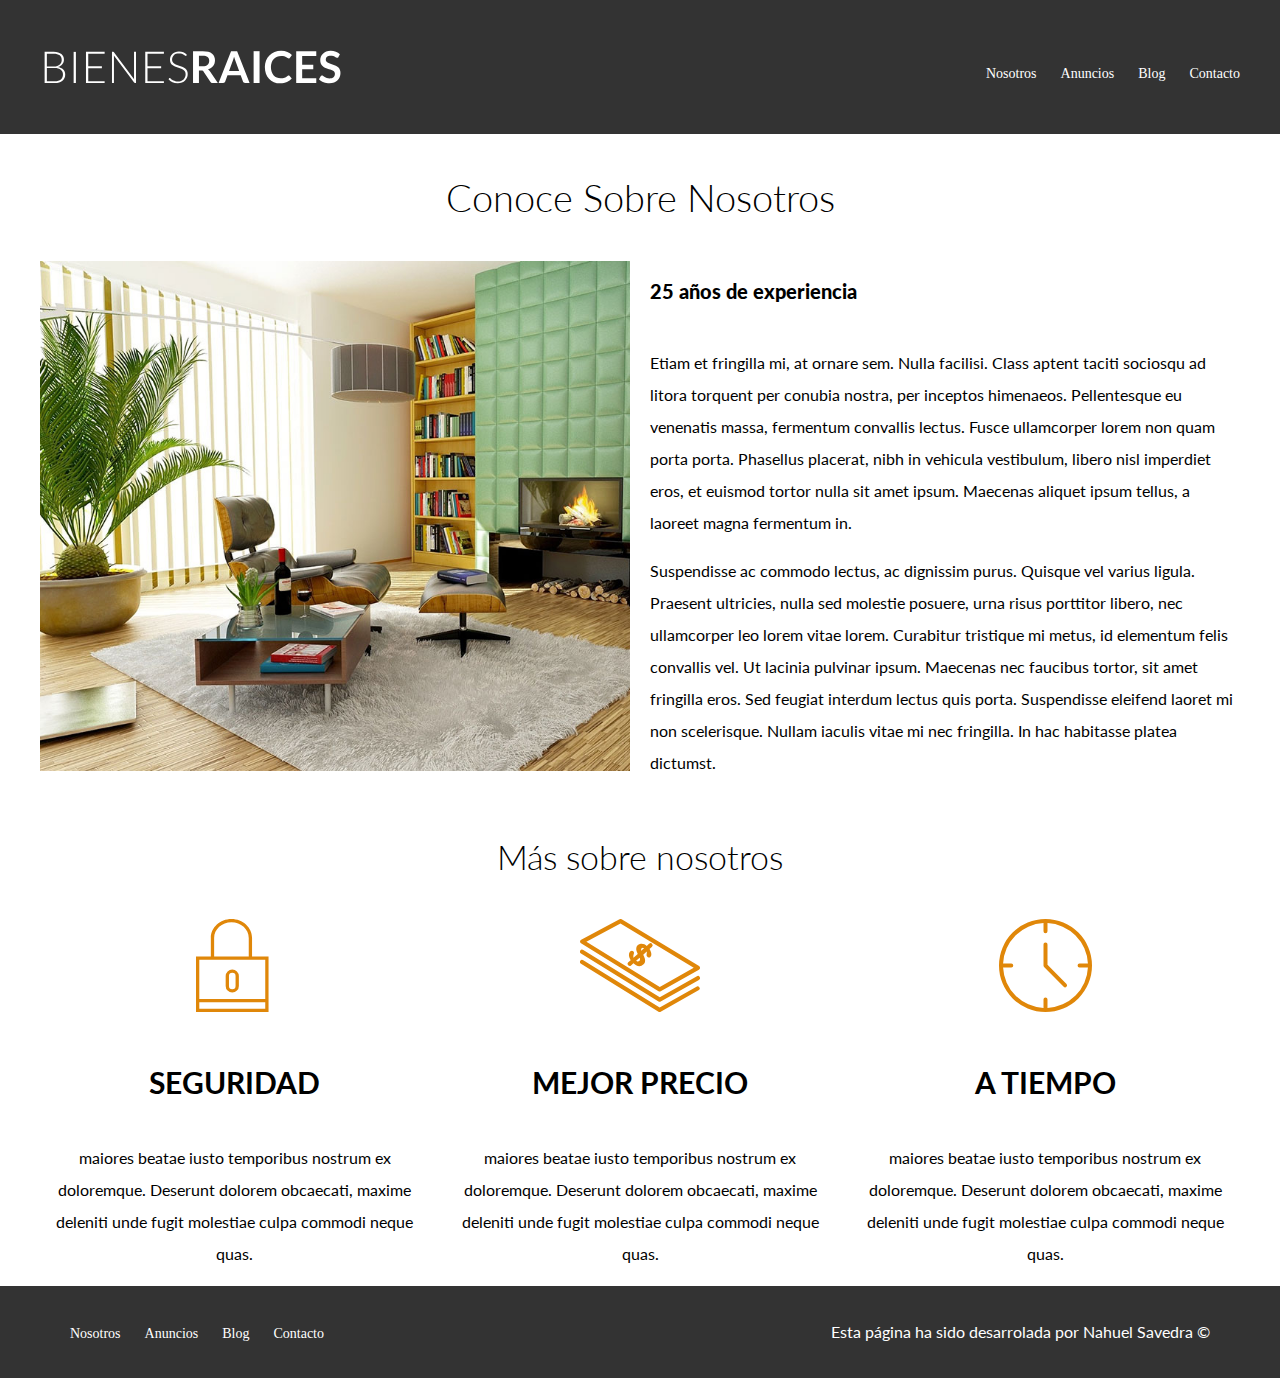
<file: Nosotros.html>
<!DOCTYPE html>
<html lang="en">
<head>
    <meta charset="UTF-8">
    <meta name="viewport" content="width=device-width, initial-scale=1.0">
    <meta http-equiv="X-UA-Compatible" content="ie=edge">
    <title>Bienes Raíces</title>
    <link href="https://fonts.googleapis.com/css?family=Lato:300,400,700,900&display=swap" rel="stylesheet">
    <link rel="stylesheet" href="css/normalice.css">
    <link rel="stylesheet" href="css/styles.css">
</head>
<body>
    <header class="site-header">
        <div class="contenedor contenido-header">
            <div class="barra">
              <a href="/">
              <img src="img/logo.svg" alt="Logotipo de Bienes Raices"></a>

              <div class="mobile-menu">
                <a href="#navegacion"><img src="img/barras.svg" alt="Barras"></a>
              </div>


              <nav id="navegacion" class="navegacion">
                <a href="Nosotros.html">Nosotros</a>
                <a href="Anuncios.html">Anuncios</a>
                <a href="Blog.html">Blog</a>
                <a href="Contacto.html">Contacto</a>
            </nav>
        </div> <!--contenedor -->
    </div>
   </header>

   <main class="contenedor">
       <h1 class="fw-300 centrar-texto">Conoce Sobre Nosotros</h1>

       <div class="contenido-nosotros">
        <div class="imagen">
            <img src="img/nosotros.jpg" alt="Imagen sobre nosotros">
        </div>
        <div class="texto-nosotros">
            <blockquote>25 años de experiencia</blockquote>

            <p> Etiam et fringilla mi, at ornare sem. Nulla facilisi. Class aptent taciti sociosqu ad litora torquent per conubia nostra, per inceptos himenaeos. Pellentesque eu venenatis massa, fermentum convallis lectus. Fusce ullamcorper lorem non quam porta porta. Phasellus placerat, nibh in vehicula vestibulum, libero nisl imperdiet eros, et euismod tortor nulla sit amet ipsum. Maecenas aliquet ipsum tellus, a laoreet magna fermentum in.</p>
            <p>Suspendisse ac commodo lectus, ac dignissim purus. Quisque vel varius ligula. Praesent ultricies, nulla sed molestie posuere, urna risus porttitor libero, nec ullamcorper leo lorem vitae lorem. Curabitur tristique mi metus, id elementum felis convallis vel. Ut lacinia pulvinar ipsum. Maecenas nec faucibus tortor, sit amet fringilla eros. Sed feugiat interdum lectus quis porta. Suspendisse eleifend laoret mi non scelerisque. Nullam iaculis vitae mi nec fringilla. In hac habitasse platea dictumst.</p>

        </div>
       </div>
   
    </main>

    <section class="contenedor">
            <h2 class="fw-300 centrar-texto">Más sobre nosotros</h2>
            <div class="iconos-nosotros">
                <div class="icono">
                    <img src="img/icono1.svg" alt="Icono seguridad">
                    <h3>Seguridad</h3>
                    <p>maiores beatae iusto temporibus nostrum ex doloremque. Deserunt dolorem obcaecati, maxime deleniti unde fugit molestiae culpa commodi neque quas.</p>
                </div>
    
                <div class="icono">
                    <img src="img/icono2.svg" alt="Icono Mejor precio">
                    <h3>Mejor precio</h3>
                    <p>maiores beatae iusto temporibus nostrum ex doloremque. Deserunt dolorem obcaecati, maxime deleniti unde fugit molestiae culpa commodi neque quas.</p>
                </div>
    
                <div class="icono">
                    <img src="img/icono3.svg" alt="Icono Tiempo">
                    <h3>A tiempo</h3>
                    <p>maiores beatae iusto temporibus nostrum ex doloremque. Deserunt dolorem obcaecati, maxime deleniti unde fugit molestiae culpa commodi neque quas.</p>
                </div>
          </div>
        </section>

    <footer class="site-footer seccion">
      <div class="contenedor contenedor-footer">
      <nav class="navegacion">
        <a href="Nosotros.html">Nosotros</a>
        <a href="Anuncios.html">Anuncios</a>
        <a href="Blog.html">Blog</a>
        <a href="Contacto.html">Contacto</a>
      </nav>
      <p class="copyright">Esta página ha sido desarrolada por Nahuel Savedra &copy; </p>
      </div>
    </footer>
</body>
</html>
</file>
<file: css/normalice.css>
/*! normalize.css v8.0.1 | MIT License | github.com/necolas/normalize.css */

/* Document
   ========================================================================== */

/**
 * 1. Correct the line height in all browsers.
 * 2. Prevent adjustments of font size after orientation changes in iOS.
 */

html {
  line-height: 1.15; /* 1 */
  -webkit-text-size-adjust: 100%; /* 2 */
}

/* Sections
   ========================================================================== */

/**
 * Remove the margin in all browsers.
 */

body {
  margin: 0;
}

/**
 * Render the `main` element consistently in IE.
 */

main {
  display: block;
}

/**
 * Correct the font size and margin on `h1` elements within `section` and
 * `article` contexts in Chrome, Firefox, and Safari.
 */

h1 {
  font-size: 2em;
  margin: 0.67em 0;
}

/* Grouping content
   ========================================================================== */

/**
 * 1. Add the correct box sizing in Firefox.
 * 2. Show the overflow in Edge and IE.
 */

hr {
  box-sizing: content-box; /* 1 */
  height: 0; /* 1 */
  overflow: visible; /* 2 */
}

/**
 * 1. Correct the inheritance and scaling of font size in all browsers.
 * 2. Correct the odd `em` font sizing in all browsers.
 */

pre {
  font-family: monospace, monospace; /* 1 */
  font-size: 1em; /* 2 */
}

/* Text-level semantics
   ========================================================================== */

/**
 * Remove the gray background on active links in IE 10.
 */

a {
  background-color: transparent;
}

/**
 * 1. Remove the bottom border in Chrome 57-
 * 2. Add the correct text decoration in Chrome, Edge, IE, Opera, and Safari.
 */

abbr[title] {
  border-bottom: none; /* 1 */
  text-decoration: underline; /* 2 */
  text-decoration: underline dotted; /* 2 */
}

/**
 * Add the correct font weight in Chrome, Edge, and Safari.
 */

b,
strong {
  font-weight: bolder;
}

/**
 * 1. Correct the inheritance and scaling of font size in all browsers.
 * 2. Correct the odd `em` font sizing in all browsers.
 */

code,
kbd,
samp {
  font-family: monospace, monospace; /* 1 */
  font-size: 1em; /* 2 */
}

/**
 * Add the correct font size in all browsers.
 */

small {
  font-size: 80%;
}

/**
 * Prevent `sub` and `sup` elements from affecting the line height in
 * all browsers.
 */

sub,
sup {
  font-size: 75%;
  line-height: 0;
  position: relative;
  vertical-align: baseline;
}

sub {
  bottom: -0.25em;
}

sup {
  top: -0.5em;
}

/* Embedded content
   ========================================================================== */

/**
 * Remove the border on images inside links in IE 10.
 */

img {
  border-style: none;
}

/* Forms
   ========================================================================== */

/**
 * 1. Change the font styles in all browsers.
 * 2. Remove the margin in Firefox and Safari.
 */

button,
input,
optgroup,
select,
textarea {
  font-family: inherit; /* 1 */
  font-size: 100%; /* 1 */
  line-height: 1.15; /* 1 */
  margin: 0; /* 2 */
}

/**
 * Show the overflow in IE.
 * 1. Show the overflow in Edge.
 */

button,
input { /* 1 */
  overflow: visible;
}

/**
 * Remove the inheritance of text transform in Edge, Firefox, and IE.
 * 1. Remove the inheritance of text transform in Firefox.
 */

button,
select { /* 1 */
  text-transform: none;
}

/**
 * Correct the inability to style clickable types in iOS and Safari.
 */

button,
[type="button"],
[type="reset"],
[type="submit"] {
  -webkit-appearance: button;
}

/**
 * Remove the inner border and padding in Firefox.
 */

button::-moz-focus-inner,
[type="button"]::-moz-focus-inner,
[type="reset"]::-moz-focus-inner,
[type="submit"]::-moz-focus-inner {
  border-style: none;
  padding: 0;
}

/**
 * Restore the focus styles unset by the previous rule.
 */

button:-moz-focusring,
[type="button"]:-moz-focusring,
[type="reset"]:-moz-focusring,
[type="submit"]:-moz-focusring {
  outline: 1px dotted ButtonText;
}

/**
 * Correct the padding in Firefox.
 */

fieldset {
  padding: 0.35em 0.75em 0.625em;
}

/**
 * 1. Correct the text wrapping in Edge and IE.
 * 2. Correct the color inheritance from `fieldset` elements in IE.
 * 3. Remove the padding so developers are not caught out when they zero out
 *    `fieldset` elements in all browsers.
 */

legend {
  box-sizing: border-box; /* 1 */
  color: inherit; /* 2 */
  display: table; /* 1 */
  max-width: 100%; /* 1 */
  padding: 0; /* 3 */
  white-space: normal; /* 1 */
}

/**
 * Add the correct vertical alignment in Chrome, Firefox, and Opera.
 */

progress {
  vertical-align: baseline;
}

/**
 * Remove the default vertical scrollbar in IE 10+.
 */

textarea {
  overflow: auto;
}

/**
 * 1. Add the correct box sizing in IE 10.
 * 2. Remove the padding in IE 10.
 */

[type="checkbox"],
[type="radio"] {
  box-sizing: border-box; /* 1 */
  padding: 0; /* 2 */
}

/**
 * Correct the cursor style of increment and decrement buttons in Chrome.
 */

[type="number"]::-webkit-inner-spin-button,
[type="number"]::-webkit-outer-spin-button {
  height: auto;
}

/**
 * 1. Correct the odd appearance in Chrome and Safari.
 * 2. Correct the outline style in Safari.
 */

[type="search"] {
  -webkit-appearance: textfield; /* 1 */
  outline-offset: -2px; /* 2 */
}

/**
 * Remove the inner padding in Chrome and Safari on macOS.
 */

[type="search"]::-webkit-search-decoration {
  -webkit-appearance: none;
}

/**
 * 1. Correct the inability to style clickable types in iOS and Safari.
 * 2. Change font properties to `inherit` in Safari.
 */

::-webkit-file-upload-button {
  -webkit-appearance: button; /* 1 */
  font: inherit; /* 2 */
}

/* Interactive
   ========================================================================== */

/*
 * Add the correct display in Edge, IE 10+, and Firefox.
 */

details {
  display: block;
}

/*
 * Add the correct display in all browsers.
 */

summary {
  display: list-item;
}

/* Misc
   ========================================================================== */

/**
 * Add the correct display in IE 10+.
 */

template {
  display: none;
}

/**
 * Add the correct display in IE 10.
 */

[hidden] {
  display: none;
}

1
Downloading
1
</file>
<file: css/styles.css>
html{
  box-sizing: border-box;
  font-size: 62.5%; /** Reset para REMS - 62.5% = 10px de 16px **/
}
*, *:before, *:after {
  box-sizing: inherit;
}

body{
    font-family: 'Lato', sans-serif;
    font-size: 1.6rem;
    line-height: 2;
}


/** Globales **/
.contenedor{
    width: 95%;
    max-width: 120rem;
    margin: 0 auto;
  }
  img{
    max-width: 100%;
  }
  h1{
    font-size: 3.8rem;
  }
  h2{
    font-size: 3.4rem;
  }
  h3{
    font-size: 3rem;
  }
  h4{
    font-size: 2.6rem;
  }

  /** Utilidades **/
  .section{
    margin-top: 2rem;
    margin-bottom: 2rem;
  }
.fw-300{
  font-weight: 300
}
.centrar-texto{
  text-align: center;
}
.d-block{
  display: block!important;
}
.contenido-centrado{
  max-width: 80rem;
}
/** Botones **/
.botones{
  color: white;
  font-weight: 700;
  text-decoration: none;
  font-size: 1.8rem;
  padding: 1rem 3rem;
  margin-top: 3rem;
  margin-bottom: 1rem;
  display: inline-block;
  text-align: center;
  border: none;
  display: block;
  flex: 0 0 100%;
}
@media (min-width: 768px){
    .boton{
      display: inline-block;
    }
}
.botones:hover{
  cursor: pointer;
}
.boton-amarillo{
  background-color: #E08709;
}
.boton-verde{
  background-color: #71B100
}

/* Header */
.site-header{
  background-color: #333333;
  padding: 1rem 0 3rem 0;
}

.site-header.inicio{
  background: url(../img/header.jpg);
  background-position: center;
  background-size: cover;
  height: 100vh;
  min-height: 60rem;
}

.contenido-header{
  height: 100%;
  display: flex;
  flex-direction: column;
  justify-content: space-between;
  text-align: center;

}
@media (min-width: 768px){
  .contenido-header{
    text-align: left;
  }
}
.contenido-header h1{
    color: white;
    padding-bottom: 2rem;
    max-width: 60rem;
    line-height: 2;

}

.barra {
    padding-top: 3rem;
}

@media (min-width: 768px){
  .barra {
    display: flex;
    justify-content: space-between;
    align-items:center;
  }
}

.navegacion a {
  color: white;
  text-decoration: none;
  font-size: 1.4rem; /** = 18 pixeles **/
  font-family: 'Times New Roman', Times, serif;
  display: block;

}
@media (min-width: 768px){
  .navegacion a{
    display: inline-block;
    margin-right: 2rem;
  }
  .navegacion a:last-of-type{
    margin: 0;
  }
}

.navegacion a:hover{
  color: #71B100;
}

/**Mobile menu**/
.mobile-menu img{
  width: 5rem;
}
@media (min-width: 768px){
  .mobile-menu{
    display: none;
  }
}
.navegacion:target {
  display: block;
}

.navegacion{
  display: none;
}
@media (min-width: 768px){
  .navegacion{
    display: block;
  }
}

/** iconos Nosotros **/
@media (min-width: 768px){
    .iconos-nosotros{
      display: flex;
      justify-content: space-between;
    }
}
.icono {
  text-align: center;
}
@media (min-width: 768px){
  .icono{
    flex-basis: calc(33.3% - 1rem);
  }
}

.icono h3{
  text-transform: uppercase;
}
/** Anuncios **/
@media (min-width: 768px){
  .contenedor-anuncios{
    display: flex;
    justify-content: space-between;
  }
}
.anuncio{
  border: 1px solid #B5B5B5;
  background: #F5F5F5;
  margin-bottom: 2rem;
}
@media (min-width: 768px){
  .anuncio{
    flex-basis: calc(33.3% - 1rem);
  }

}
.contenido-anuncio{
  padding: 2rem;
}
.contenido-anuncio h3, .contenido p {
  margin: 0;
}
.precio{
  color: #71B100;
  font-weight: 700;
}
.ver-todas{
  display: flex;
  justify-content: flex-end;
}
.iconos-caracteristica{
  list-style: none;
  padding: 0;
  display: flex;
  justify-content: space-evenly;
  max-width: 500px;
  flex: 1;
}
.iconos-caracteristica li  {
  display: flex;
}
.iconos-caracteristica li img {
  margin-right: 2rem;
}

/** Contacto Home**/
.imagen-contacto{
  background-image: url(../img/encuentra.jpg);
  background-position: center center;
  background-size: cover;
  height: 40rem;
  display: flex;
  align-items: center;
}
.contenido-contacto{
  flex: 0 0 95%;
  color: #ffffff;
}
.contenido-contacto{
  font-size: 1.8rem;
}
/* Seccion inferior*/
@media (min-width: 768px){
  .seccion-inferior{
    display: flex;
    justify-content: space-between;
  }
  .seccion-inferior .blog{
    flex-basis: 60%;
  }
  .seccion-inferior .testimoniales{
    flex-basis: calc(40% - 2rem);
  }
}
.entrada-blog{
 
  margin-bottom: 2rem;
}
@media (min-width: 768px){
  .entrada-blog{
  display: flex;
  justify-content: space-between;
  }
}
.entrada-blog:last-of-type{
  margin-bottom: 0;
}
.entrada-blog .imagen{
  flex-basis: 40%;
}
.entrada-blog .texto-entrada{
  flex-basis: calc(60% - 2rem);
}
.texto-entrada a{
  color: #000000;
  text-decoration: none;
}
.texto-entrada h4{
  margin: 0;
  line-height: 1.4;
}
.texto-entrada h4::after{
  content: '';
  display: block;
  width: 15rem;
  height: .5rem;
  background-color: #71B100;
  margin-top: 1rem;
}
.texto-entrada span{
  color: #E08709;
}
.testimonial{
  background-color: #71B100;
  font-size: 2rem;
  padding: 2rem;
  color: #ffffff;
  border-radius: 2rem;
}
.testimonial p{
  text-align: right;
}
.testimonial blockquote::before {
  content: '';
  background-image: url(../img/comilla.svg);
  width: 4rem;
  height: 4rem;
  position: absolute;
  left: -2rem;
}
.testimonial blockquote{
  position: relative;
  padding-left: 5rem;
  font-weight: 300;
}
/** Footer **/
.site-footer{
  background-color: #333333;
  margin: 0;
}
.contenedor-footer{
  padding: 3rem;
  text-align: center;
}
@media (min-width: 768px){
  .contenedor-footer{
    display: flex;
    justify-content: space-between;
  }
}
.site-footer nav{
  display: none;
}
@media (min-width: 768px){
  .site-footer nav{
    display: block;
  }
}
.copyright{
  margin: 0;
  color: white;
}

/** INTERNAS **/
/**NOSOTROS**/
@media (min-width: 768px){
  .contenido-nosotros{
    display: grid;
    grid-template-columns: repeat(2, 1fr);
    grid-column-gap: 2rem;
  }
}
.texto-nosotros blockquote{
  font-weight: 900;
  font-size: 2rem;
  margin: 0;
  padding: 1rem 0 2rem 0;

}
/** ANUNCIO**/
.resumen-propiedad{
  display: flex;
  justify-content: space-between;
  align-items: center;
}
/** CONTACTO **/
form p{
  font-size: 1.2rem;
  color: #333333;
  margin: 0;
}
legend{
  font-size: 2rem;
  color: #333333;
}
label{
  display: block;
  font-weight: 700;
  text-transform: uppercase;
}
input:not([type="submit"]),
textarea,
select{
  padding: 1rem;
  display: block;
  width: 100%;
  background-color: #e1e1e1;
  margin-bottom: 2rem;
  border: none;
  border-radius: 1rem;
}
input[type="radio"]{
  width: auto;
  margin: 0;
}
select{
  -webkit-appearance: none;
  appearance: none;
}
textarea{
  height: 20rem;
}
.forma-contacto{
  max-width: 30rem;
  display: flex;
  justify-content: space-between;
  align-items: center;
}
</file>
